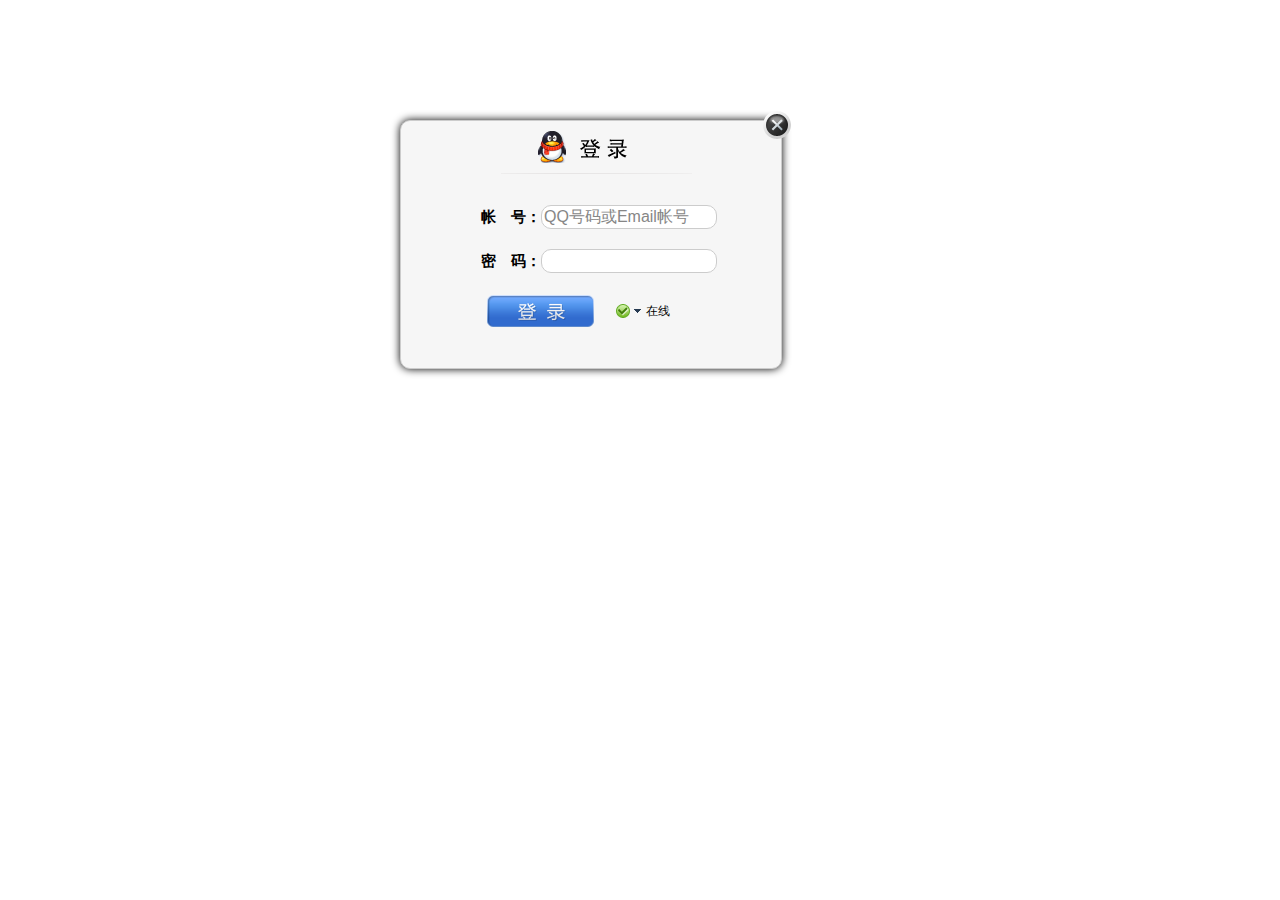
<file: QQ下拉菜单及拖动/index.html>
﻿<!DOCTYPE html>
<html xmlns="http://www.w3.org/1999/xhtml">
<head>
    <title>拖动</title>
    <link href="css/main.css" rel="stylesheet" />
    <script src="js/drag.js"></script>
</head>
<body>
    <div class="loginPanel" id="loginPanel">
         <div style="position: relative; z-index: 1;">
            <div class="ui_boxyClose" id="ui_boxyClose"></div>
        </div>
        <div class="login_logo_webqq"></div>
 

        <div class="inputs">
            <div class="sign-input"><span>帐　号：</span><span><input autocomplete="on" name="u" id="u" type="text" style="ime-mode: disabled" class="input01" tabindex="1" value="QQ号码或Email帐号" onFocus="if (value =='QQ号码或Email帐号'){value =''}" onBlur="if (value ==''){value='QQ号码或Email帐号';}" /></span></div>
            <div class="sign-input"><span>密　码：</span><span><input name="p" id="p" maxlength="16" type="password" class="input01" tabindex="2" /></span></div>
        </div>

        <div class="bottomDiv">
            <div class="btn" style="float: left"></div>
            <div>
                <div id="loginState" class="login-state-trigger login-state-trigger2 login-state" title="选择在线状态">
                    <div id="loginStateShow" class="login-state-show online">状态</div>
                    <div class="login-state-down">下</div>
                    <div class="login-state-txt" id="login2qq_state_txt">在线</div>
       <ul id="loginStatePanel" class="statePanel login-state" style="display: none">
        <li id="online" class="statePanel_li">
            <div class="stateSelect_icon online"></div>
            <div class="stateSelect_text">我在线上</div>
        </li>
        <li id="callme" class="statePanel_li">
            <div class="stateSelect_icon callme"></div>
            <div class="stateSelect_text">Q我吧</div>
        </li>
        <li id="away" class="statePanel_li">
            <div class="stateSelect_icon away"></div>
            <div class="stateSelect_text">离开</div>
        </li>
        <li id="busy" class="statePanel_li">
            <div class="stateSelect_icon busy"></div>
            <div class="stateSelect_text">忙碌</div>
        </li>
        <li id="silent" class="statePanel_li">
            <div class="stateSelect_icon silent"></div>
            <div class="stateSelect_text">请勿打扰</div>
        </li>
        <li id="hidden" class="statePanel_li">
            <div class="stateSelect_icon hidden"></div>
            <div class="stateSelect_text">隐身</div>
        </li>
    </ul>
                </div>

            </div>


        </div>

    </div>


</body>
</html>
</file>
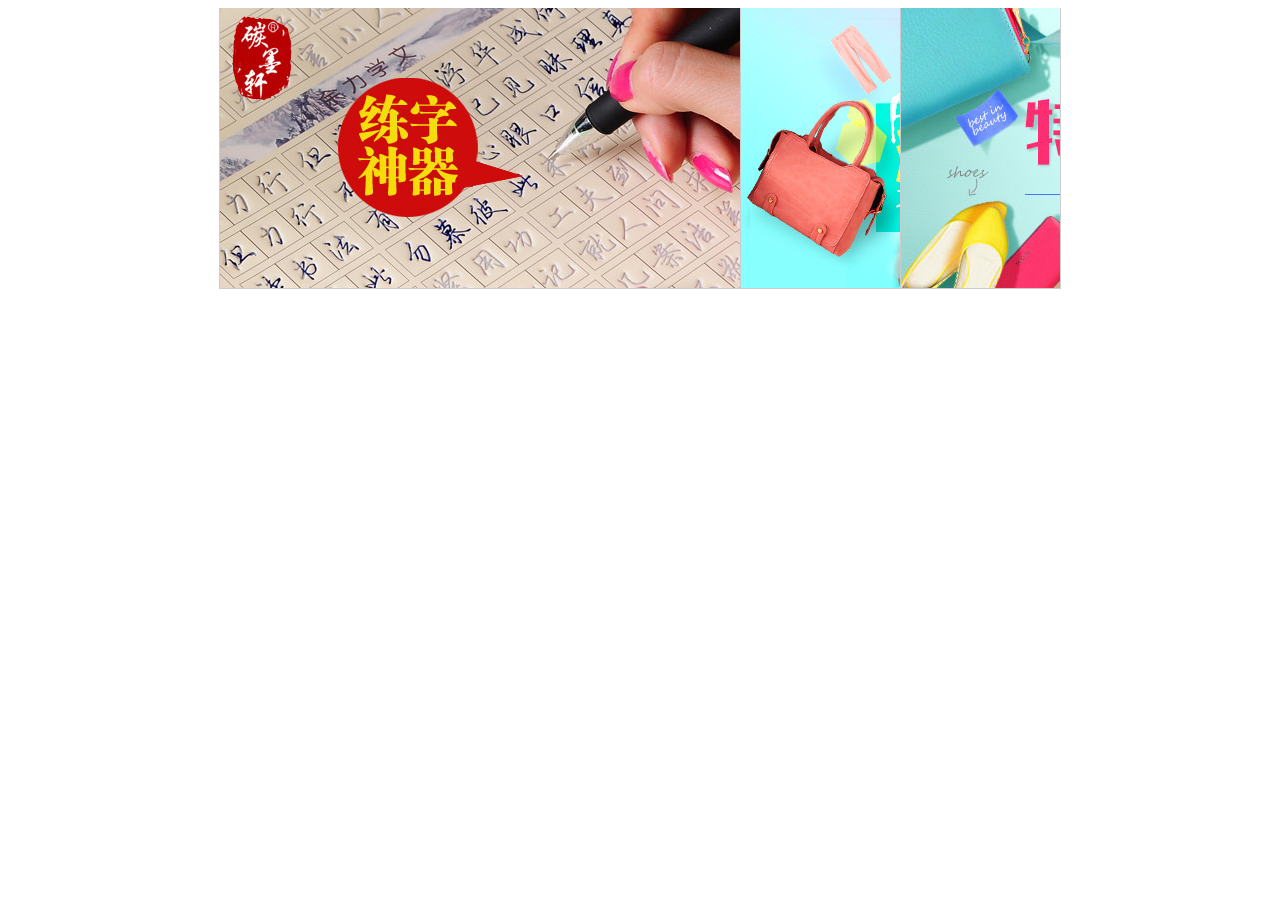
<file: slidingdoors/index.html>
<!doctype html>
<html>
	<head>
		<meta charset="UTF-8">
		<title>sliding doors</title>
		<link rel="stylesheet" type="text/css" href="styles/slidingdoors.css">
		<script type="text/javascript" src="scripts/slidingdoors.js"></script>
	</head>	
	<body>
		<div id="container">
			<img src="images/1.png" alt="练字神器" title="练字神器"/>
			<img src="images/2.png" alt="潮货汇集" title="潮货汇集"/>
			 
			<img src="images/4.png" alt="特卖市场" title="特卖市场"/>
		</div>
	</body>
</html>
</file>
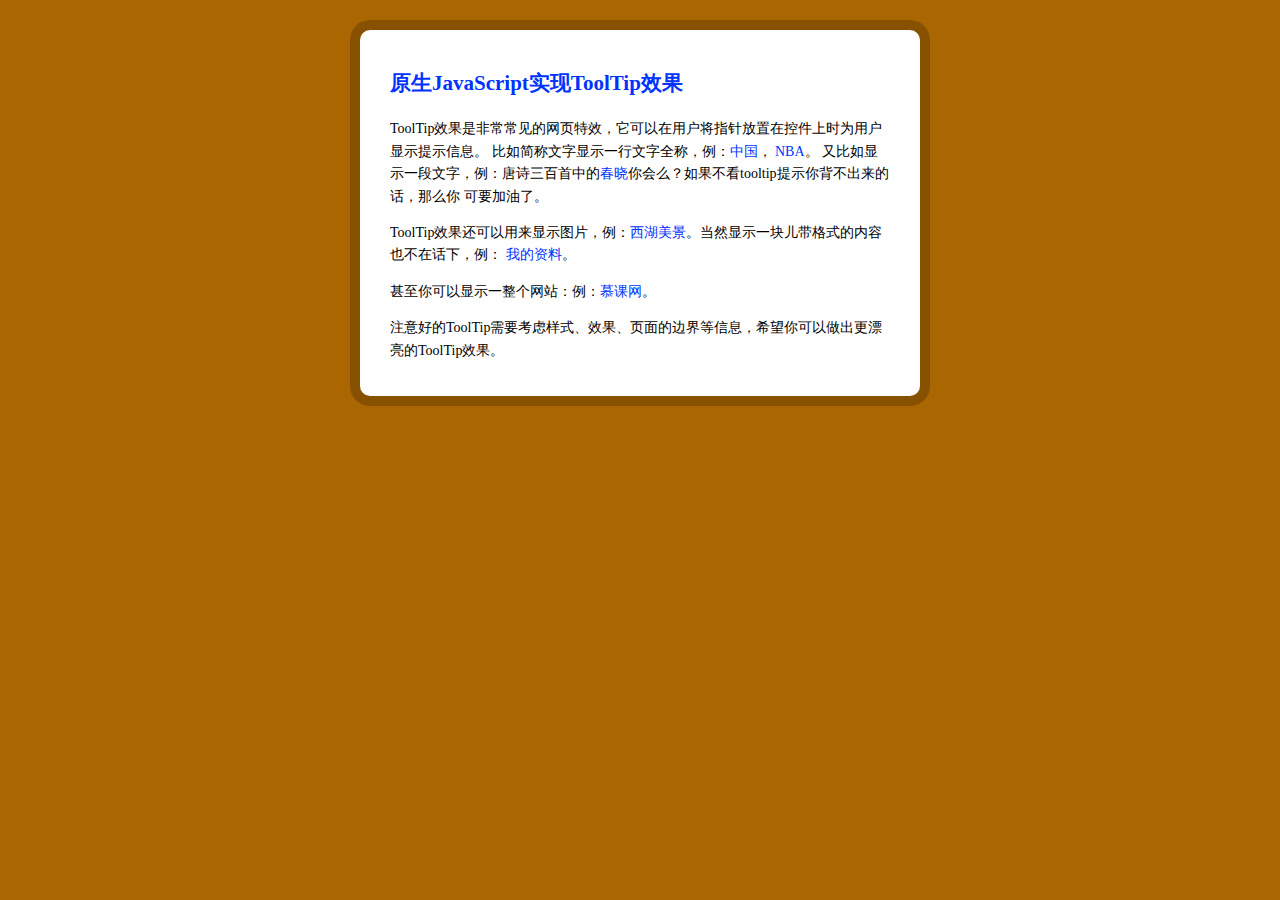
<file: toolTip/index.html>
<!doctype html>
<html>
	<head>
		<meta charset="utf-8">
		<title>toolTip</title>
	
		<style type="text/css">
			body{
				font-size: 14px;
				line-height: 1.6;
				background-color: #A60;
				font-family: "Microsoft Yahei","微软雅黑"

			}
			#demo{
				width:500px;
				margin:30px auto;
				padding: 20px 30px;
				background-color: #fff;
				position:relative;
				border-radius: 10px;
				-webkit-border-radius:10px;
				-moz-border-radius:10px;
				box-shadow: 0px 0px 0px 10px  rgba(0,0,0,0.2); 
				-webkit-box-shadow: 0px 0px 0px 10px  rgba(0,0,0,0.2);
				-moz-box-shadow: 0px 0px 0px 10px  rgba(0,0,0,0.2);

			}
			#demo h2{
				color: #03F;
			}
			#demo .tooltip{
				color:#03F;
				cursor: help;
			}
			.tooltip-box{
				display: block;
				background-color: #fff;
				font-size: 12px;
				line-height: 1.6;
				color: #333;
				padding: 20px;
				border:1px solid #66CCFF;
				border-radius: 5px;
				-webkit-border-radius:5px;
				-moz-border-radius:5px;	
				overflow: auto;	
			}
			
		</style>
	</head>

	<body>
		<div id="demo">
			<h2>原生JavaScript实现ToolTip效果</h2>
			<p>ToolTip效果是非常常见的网页特效，它可以在用户将指针放置在控件上时为用户显示提示信息。 比如简称文字显示一行文字全称，例：<a class="tooltip" id="tooltip1">中国</a>， <a class="tooltip" id="tooltip2">NBA</a>。 又比如显示一段文字，例：唐诗三百首中的<a class="tooltip" id="tooltip3">春晓</a>你会么？如果不看tooltip提示你背不出来的话，那么你 可要加油了。</p>
			 
			<p>ToolTip效果还可以用来显示图片，例：<a class="tooltip" id="tooltip4">西湖美景</a>。当然显示一块儿带格式的内容也不在话下，例： <a class="tooltip" id="tooltip5">我的资料</a>。</p>
			 
			<p>甚至你可以显示一整个网站：例：<a class="tooltip" id="tooltip6">慕课网</a>。</p>
			 
			<p>注意好的ToolTip需要考虑样式、效果、页面的边界等信息，希望你可以做出更漂亮的ToolTip效果。</p>
		</div>

		<script type="text/javascript">
			var toolTipBoxClass="tooltip-box";
			var demo=document.getElementById("demo");
			var isIE = navigator.userAgent.indexOf("MSIE")>-1;
			function addEvent(element,event,callbackFunction){
				if(element.addEventListener){
					element.addEventListener(event,callbackFunction,false);
				}else if(element.attachEvent) {
					element.attachEvent("on"+event,callbackFunction);
				}
			}
			

			function showTooltip(obj,id,html,width,height){
				//create <div id="" class="tooltip-box"></div>
				if(document.getElementById(id)==null){
					var toolTipBox;
					toolTipBox=document.createElement("div");
					toolTipBox.className=toolTipBoxClass;
					toolTipBox.id=id;
					toolTipBox.innerHTML=html;
					obj.appendChild(toolTipBox);
					toolTipBox.style.width=width?width+"px":"auto";
					toolTipBox.style.height=height?height+"px":"auto";

					if(!width && isIE){
						toolTipBox.style.width = toolTipBox.offsetWidth;
					}

					toolTipBox.style.position="absolute";
					toolTipBox.style.display = "block";

					var left=obj.offsetLeft;
					var bottom=obj.offsetBottom;
					//when toolTipBox exceed the right limit

					if(toolTipBox.offsetWidth+left>document.body.clientWidth){
						var demoLeft = demo.offsetLeft;
						left=document.body.clientWidth-toolTipBox.offsetWidth-demoLeft;
						if(left<0){
							left=0;
						}
					}

					toolTipBox.style.left=left+"px"; 
					toolTipBox.style.top=bottom+"px";

					addEvent(obj,'mouseleave',function(){
						setTimeout(function(){
							document.getElementById(id).style.display="none";
						},300);
					});

				}else{
					//show
					document.getElementById(id).style.display="block";
				}
			}

			addEvent(demo,"mouseover",function(e){
				var event = e || window.event;
				var target = event.target || event.srcElement;
				 
				if(target.className=="tooltip"){
					var _html;
					var _id;
					var _width=200;
					switch(target.id){
						case 'tooltip1':
							_html="中华人民共和国";
							_id="t1";
							break; 
						case 'tooltip2':
							_html="美国篮球职业联赛";
							_id="t2";
							break;
						case 'tooltip3':
							_html='<h2>春晓</h2><p>春眠不觉晓，</p><p>处处闻啼鸟。</p><p>夜来风雨声，</p><p>花落知多少。</p>';
							_id="t3";
							_width=100
							break;
						case 'tooltip4':
							_html='<img src="images/1.jpg" width="500" /> ';
							_id="t4";
							_width=520;
							break;
						case 'tooltip5':
							_html='<div id="mycard"><img src="images/2.jpg" alt=""/><p><strong>昵称一定要长</strong></p><p>我的简介我的简介</p></div>';
							_id="t5";
							_width=300;
							break;
						case 'tooltip6':
							_html='<iframe src="http://www.imooc.com/" width="480" height="300"></iframe>';
							_id="t6";
							_width=500;
							break;
					}
					showTooltip(target,_id,_html,_width);
				}
			});

		</script>
	</body>
</html>
</file>
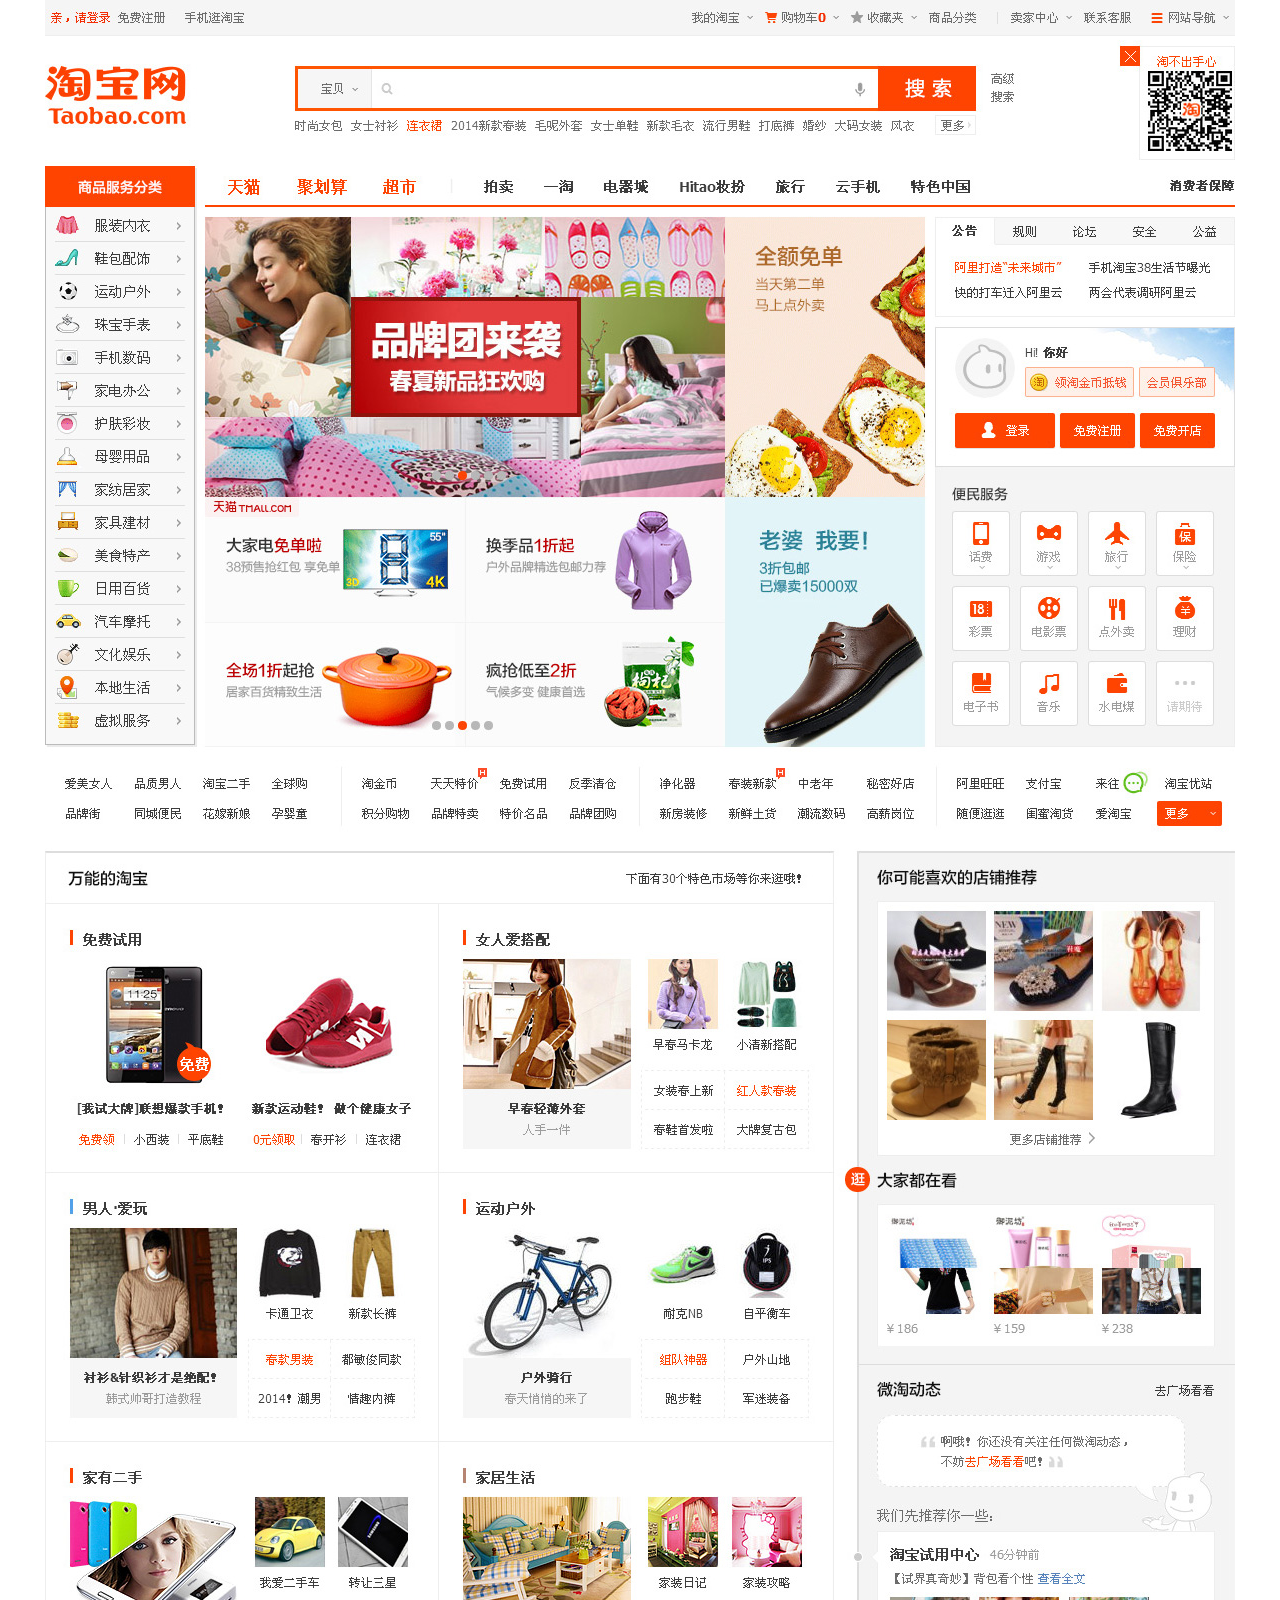
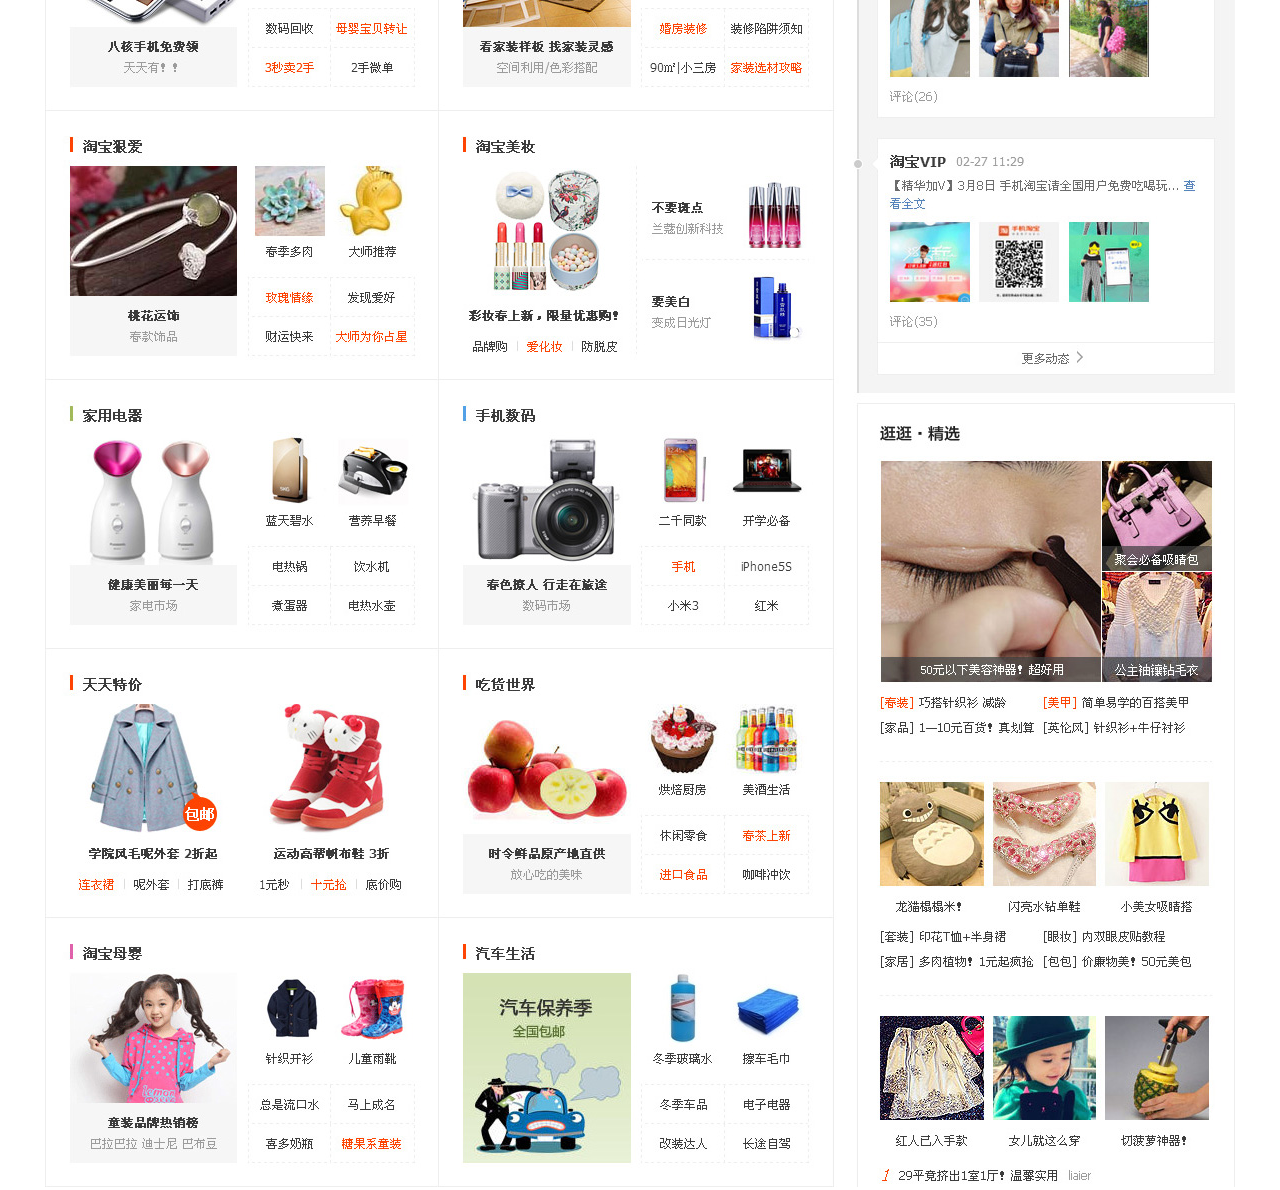
<file: 回到顶部按钮/index.html>
<!doctype html>
<html>
	<head>
		<meta charset="utf-8"/>
		<title>top scroll</title>
		<link rel="stylesheet" type="text/css" href="styles/reset.css"/>
		<link rel="stylesheet" type="text/css" href="styles/style.css"/>
		<script type="text/javascript" src="scripts/top.js"></script>
	</head> 
	<body>
		<div id="box">
			<img src="images/1.png" alt="taobao index">
		</div>
		<a href="javascript:;" id="btn" title="top"></a>
	</body>	
</html>
</file>
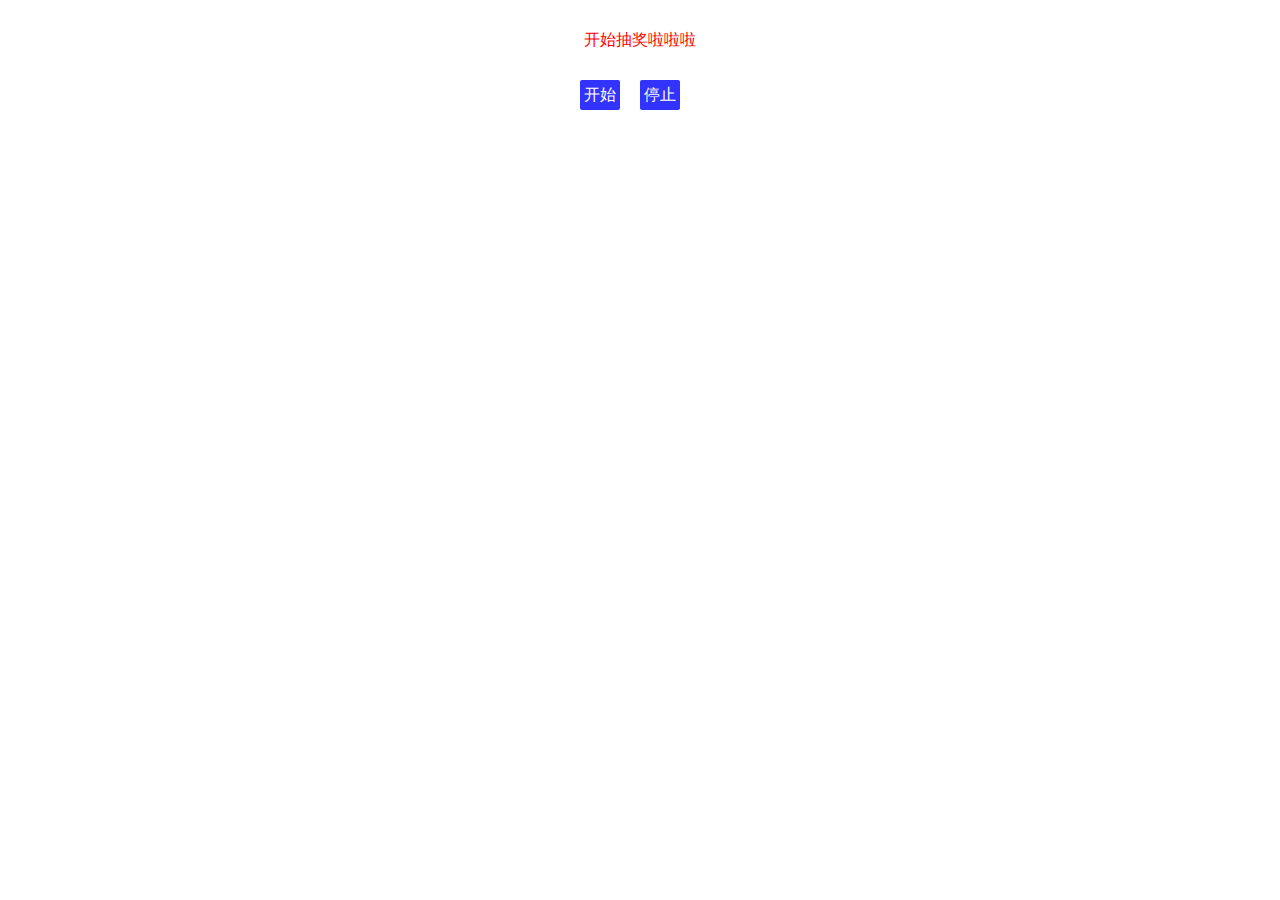
<file: 抽奖键盘鼠标事件/index.html>
<!DOCTYPE html>
<html>
<head>
	<meta charset="utf-8">
	<title>键盘事件</title>
	<link type="text/css" rel="stylesheet" href="css/style.css">
	<script type="text/javascript" src="js/script.js"></script>
</head>
<body>
<div id="container">
	<div id="content">开始抽奖啦啦啦</div>
	<div class="btn-group">
		<span id="play">开始</span>
		<span id="stop">停止</span>
	</div>
	

</div>
</body>
</html>
</file>
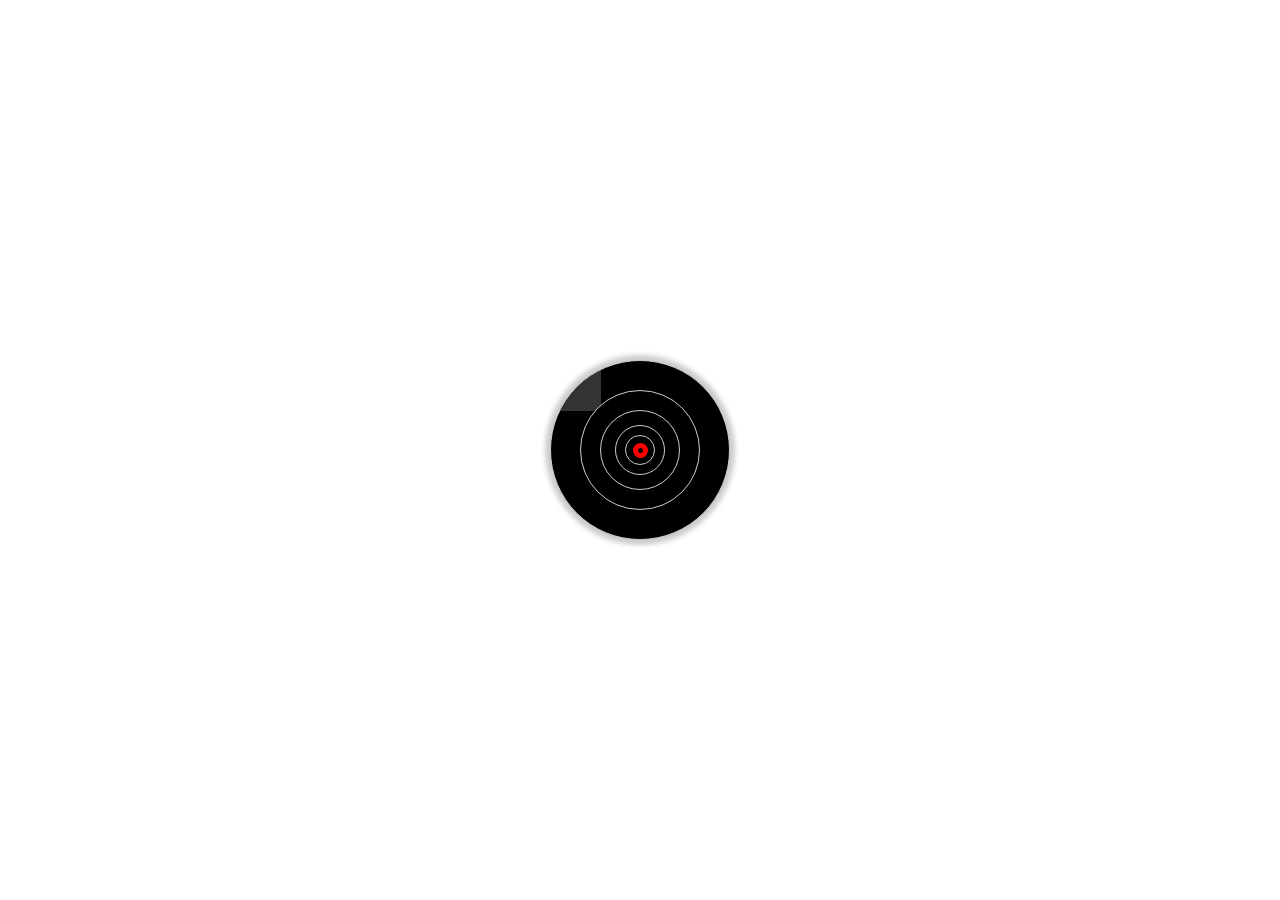
<file: 仿网易唱片.html>
<!DOCTYPE html>
<html>
<head>
    <meta charset="utf-8">
	<title>仿网易唱片</title>
	<style type="text/css">
		*{
			margin:0;
			padding:0;
		}
		html,body{
			width:100%;
			height:100%;
			overflow:hidden;
		}
		.circle{
			position:absolute;
			top:0;
			bottom:0;
			left:0;
			right:0;
			margin: auto;
			border-radius:50%;
			-webkit-animation:spin 2s linear infinite;
			border:1px solid #ccc;
			background:#000;
			overflow:hidden;
			box-sizing:border-box;
		}
		@keyframes spin{
			0%{-webkit-transform:rotate(0deg);}
			50%{-webkit-transform:rotate(180deg);}
			100%{-webkit-transform:rotate(360deg);}
		}
		.circle1{
			width:180px;
			height:180px;
			box-shadow:0 0 5px 5px #ccc;
		}
		.circle2{
			width:120px;
			height:120px;
		}
		.circle3{
			width:80px;
			height:80px;
		}
		.circle4{
			width:50px;
			height:50px;
		}
		.circle5{
			width:30px;
			height:30px;
		}
		.circle6{
			width:15px;
			height:15px;
			background:red;
			border:none;
		}
		.circle7{
			width:5px;
			height:5px;
			border:none;
		}
		.mask{
			width:50px;
			height:50px;
			background:#fff;
			opacity:0.2;
		}
	</style>
</head>
<body>
<div class="circle circle1">
	<div class="mask"></div>
</div>
<div class="circle circle2"></div>
<div class="circle circle3"></div>
<div class="circle circle4"></div>
<div class="circle circle5"></div>
<div class="circle circle6"></div>
<div class="circle circle7"></div>

</body>
</html>
</file>
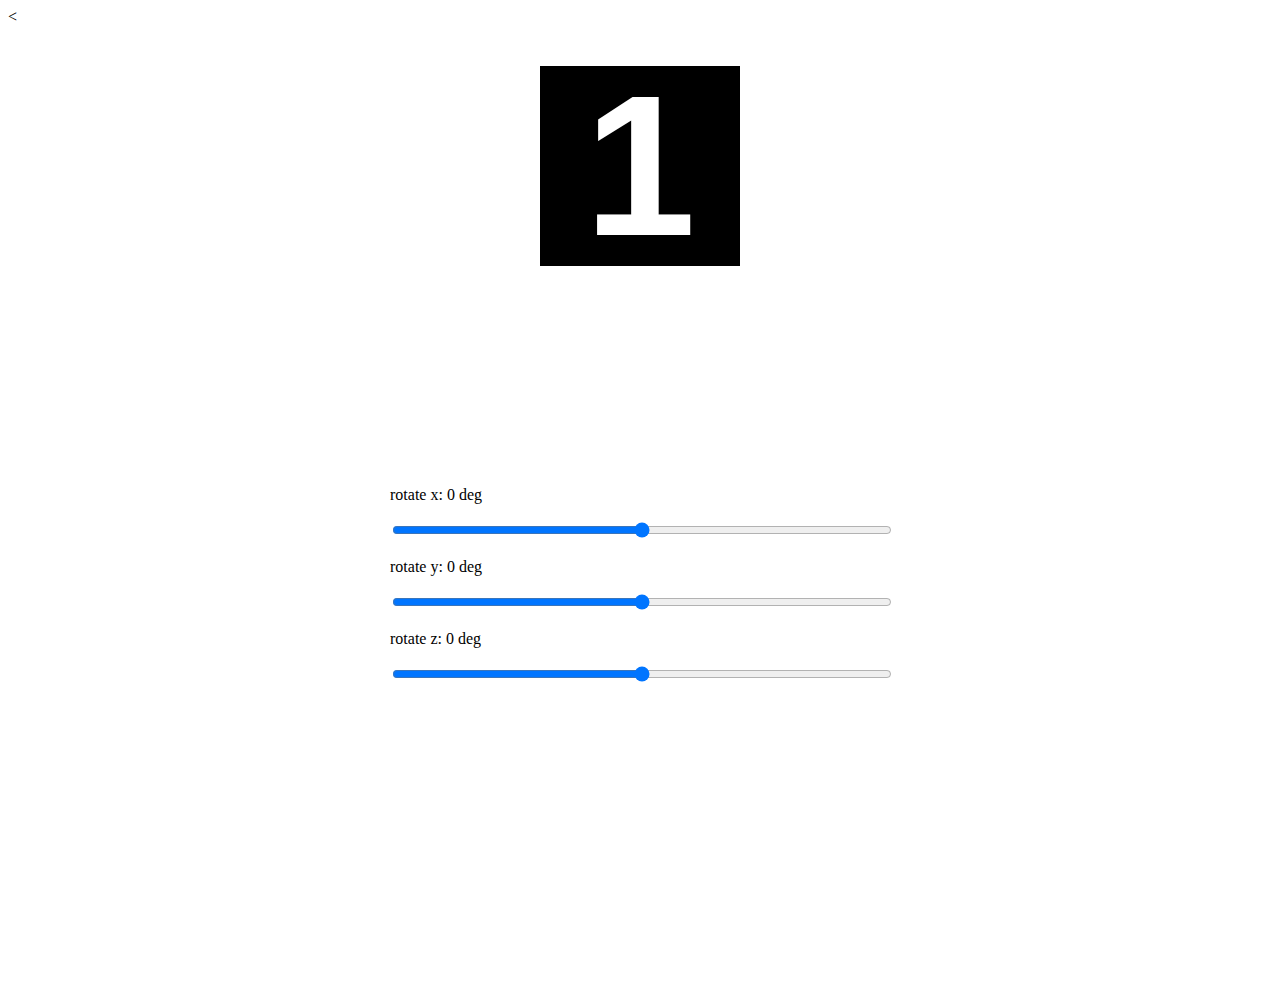
<file: css实现3d效果/正方体.html>
<!DOCTYPE html>
<html>
<head>
	<meta charset="utf-8">
	<title>可以转动的正方体</title>
	<style type="text/css">
		.container{
			-webkit-perspective:2000px;
			-webkit-perspective-origin:50% 50%;
		}
		#page-group{
			width:200px;
			height:200px;
			margin:20px auto;
			padding:20px;
			position:relative;
			-webkit-transform-style:preserve-3d; 	
		
		}
		.page{
			width:200px;
			height:200px;
			margin:0 auto;
			background:#000;
			color:#fff;
			text-align:center;
			font:bold 200px/200px Arial;
			position:absolute;

		}
		#page1{
			
		}
		#page2{
			
			-webkit-transform-origin:top;
			-webkit-transform:rotateX(-90deg);
		}
		#page3{
			-webkit-transform:translateZ(-200px); 
		}
		#page4{
			-webkit-transform-origin:bottom;
			-webkit-transform:rotateX(90deg);
		}
		#page5{
			-webkit-transform-origin:left;
			-webkit-transform:rotateY(90deg);
		}

		#page6{
			-webkit-transform-origin:right;
			-webkit-transform:rotateY(-90deg);
		}

		.console{
			width:500px;
			height:300px;
			margin:200px auto;
		}
		.range{
			width:100%;
		}
	</style>
</head>
<body>
<
	<div class="container">
	<div id="page-group">
		<div class="page" id="page1">1</div>
		<div class="page" id="page2">2</div>
		<div class="page" id="page3">3</div>
		<div class="page" id="page4">4</div>
		<div class="page" id="page5">5</div>
		<div class="page" id="page6">6</div>
		</div>
	</div>
	<div class="console">
	    <p>rotate x: <span  id="rotValX">0</span> deg</p>
		<input type="range" class="range" id="rotX" min="-360" max="360" defaultValue="0">
		<p>rotate y: <span  id="rotValY">0</span> deg</p>
		<input type="range" class="range" id="rotY" min="-360" max="360">
		<p>rotate z: <span  id="rotValZ">0</span> deg</p>
		<input type="range" class="range" id="rotZ" min="-360" max="360">
	</div>
	<script type="text/javascript">
		var rotX=document.getElementById("rotX");
		var rotY=document.getElementById("rotY");
		var rotZ=document.getElementById("rotZ");
		var rotValX=document.getElementById("rotValX");
		var rotValY=document.getElementById("rotValY");
		var rotValZ=document.getElementById("rotValZ");
		var pgroup=document.getElementById("page-group");
		rotX.onchange=function(){
			var x=rotX.value;
			rotValX.innerHTML=x;
			pgroup.style.webkitTransform="rotateX("+x+"deg)"
		}
		rotY.onchange=function(){
			var x=rotY.value;
			rotValY.innerHTML=x;
			pgroup.style.webkitTransform="rotateY("+x+"deg)"
		}
		rotZ.onchange=function(){
			var x=rotZ.value;
			rotValZ.innerHTML=x;
			pgroup.style.webkitTransform="rotateZ("+x+"deg)"
		}
	</script>
</body>
</html>
</file>
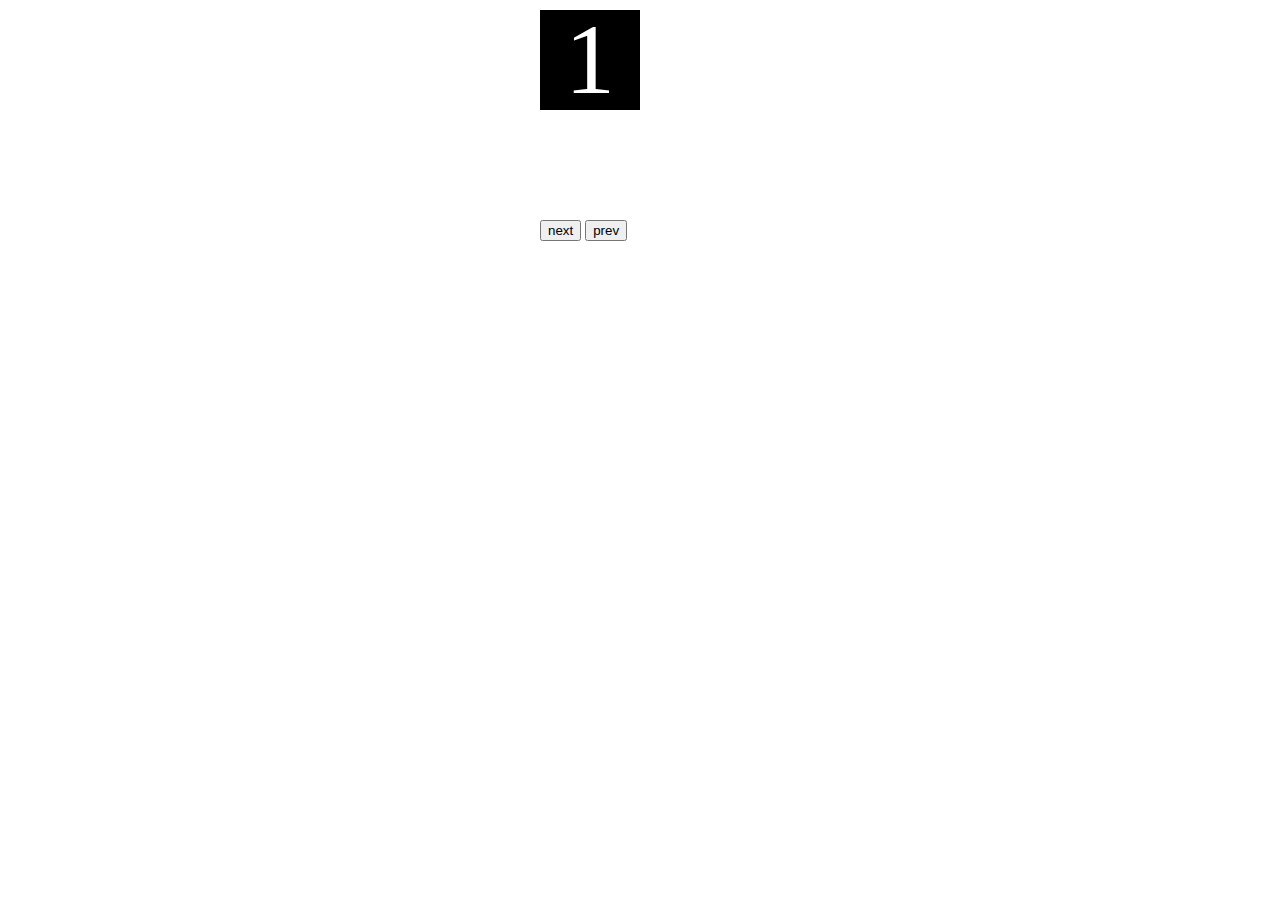
<file: css实现3d效果/正方体翻页.html>
<!DOCTYPE html>
<html>
<head>
	<meta charset="utf-8">
	<title>正方体翻页3D效果</title>
	<style type="text/css">
		.container{
			-webkit-perspective: 800px;
			-webkit-perspective-origin:50% 50%;
		}
		.page-group{
			width:200px;
			height:200px;/*设置width为100px的话page2.。。会有高度？？？*/
			margin:10px auto;
			position:relative;
			-webkit-transform-style:preserve-3d;
		}
		.page{
			width:100px;
			height:100px;
			background:#000;
			text-align:center;
			color:#fff;
			font-size:100px;
			line-height: 100px;
			position:absolute;
			-webkit-transform-origin:bottom;
			-webkit-transition:-webkit-transform 0.5s linear;
		}
		#page1{
			
		}
		#page2,#page3,#page4,#page5,#page6{
			-webkit-transform:rotateX(90deg);

		}
		.operation{
			width:200px;
			margin:0 auto;
		}
	</style>
</head>
<body>
	<div class="container">
		<div class="page-group">
			<div class="page" id="page1">1</div>
			<div class="page" id="page2">2</div>
			<div class="page" id="page3">3</div>
			<div class="page" id="page4">4</div>
			<div class="page" id="page5">5</div>
			<div class="page" id="page6">6</div>
		</div>
	</div>
	<div class="operation">
		<button id="next">next</button>
		<button id="prev">prev</button>
	</div>

	<script type="text/javascript">
		var curIndex=1;
		var next=document.getElementById("next");
		var prev=document.getElementById("prev");
		next.onclick=function(){
			if(curIndex==6){
				return;
			}
			var curElem=document.getElementById("page"+curIndex);
			curIndex++;
			var nextElem=document.getElementById("page"+curIndex);
			curElem.style.webkitTransform="rotateX(-90deg)";
			nextElem.style.webkitTransform="rotateX(0deg)";
			
		}
		prev.onclick=function(){
			if(curIndex==1){
				return;
			}
			var curElem=document.getElementById("page"+curIndex);
			curIndex--;
			var prevElem=document.getElementById("page"+curIndex);
			curElem.style.webkitTransform="rotateX(90deg)";
			prevElem.style.webkitTransform="rotateX(0deg)";
			
		}
	</script>
</body>
</html>
</file>
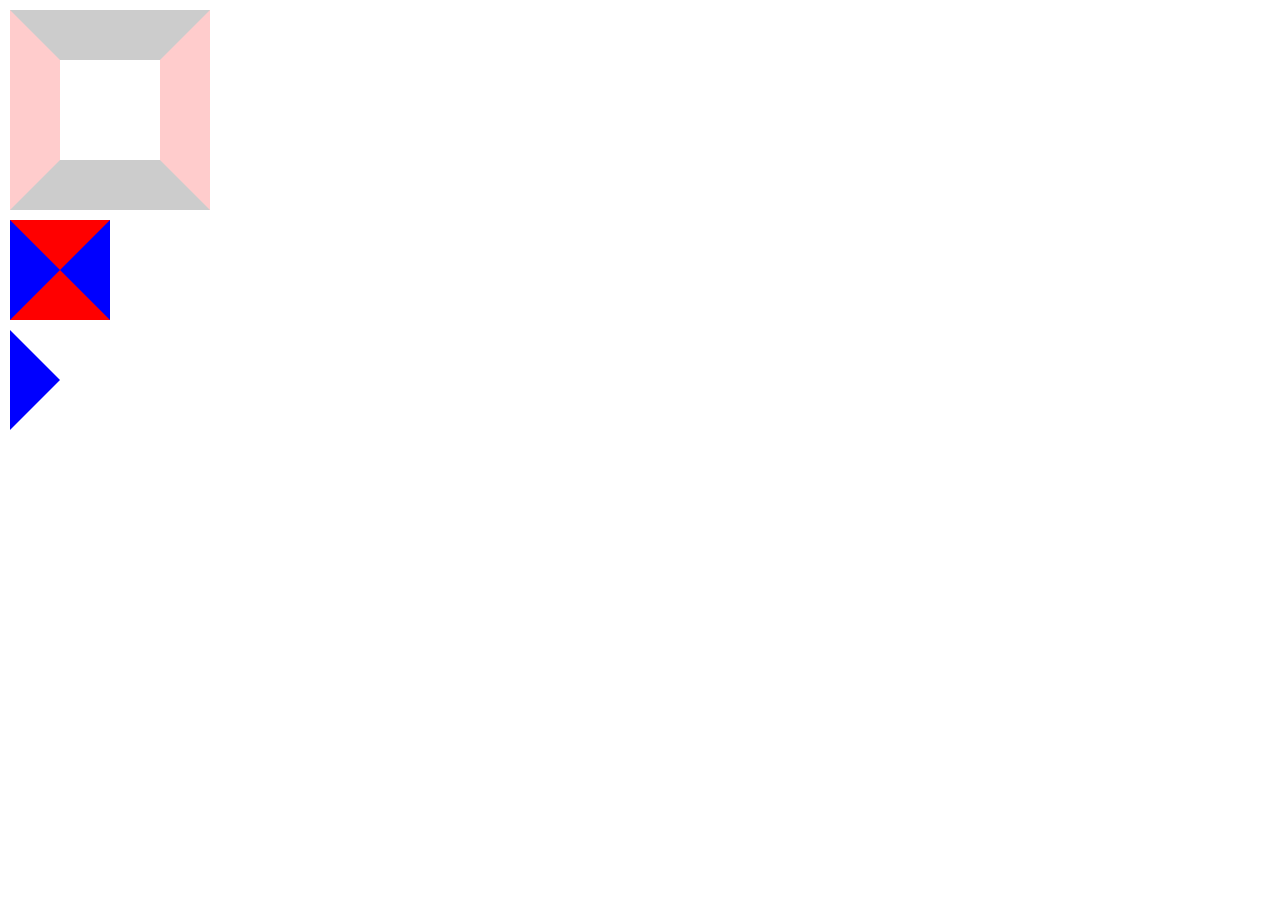
<file: 从psd到页面/angle_test.html>
<!DOCTYPE html>
<html>
<head>
	<meta charset="utf-8">
	<title>border绘制三角形</title> 
	<style type="text/css" >
		*{
			margin:0px;
			padding: 0px;
		}
		.container{
			position:relative;
			left:10px;
			top:10px;
		}
		.rect{
			width:100px;
			height:100px;
			border-left:50px solid #fcc;
			border-top:50px solid #ccc;
			border-right:50px solid #fcc;
			border-bottom:50px solid #ccc;
		}
		.rect-no-width{
			margin-top:10px;
			width:0px;
			height:0px;  
			border-left:50px solid blue;
			border-top:50px solid red;
			border-right:50px solid blue;
			border-bottom:50px solid red;
		}
		.angle{
			margin-top:10px;
			width:0;
			height:0;
			border-left:50px solid blue;
			border-top:50px solid transparent;
			border-right:50px solid transparent;
			border-bottom:50px solid transparent;
		}
	</style> 
</head>
<body>
<div class="container">
	<div class="rect"></div>
	<div class="rect-no-width"></div>
	<div class="angle"></div>
</div>
</body>
</html>
</file>
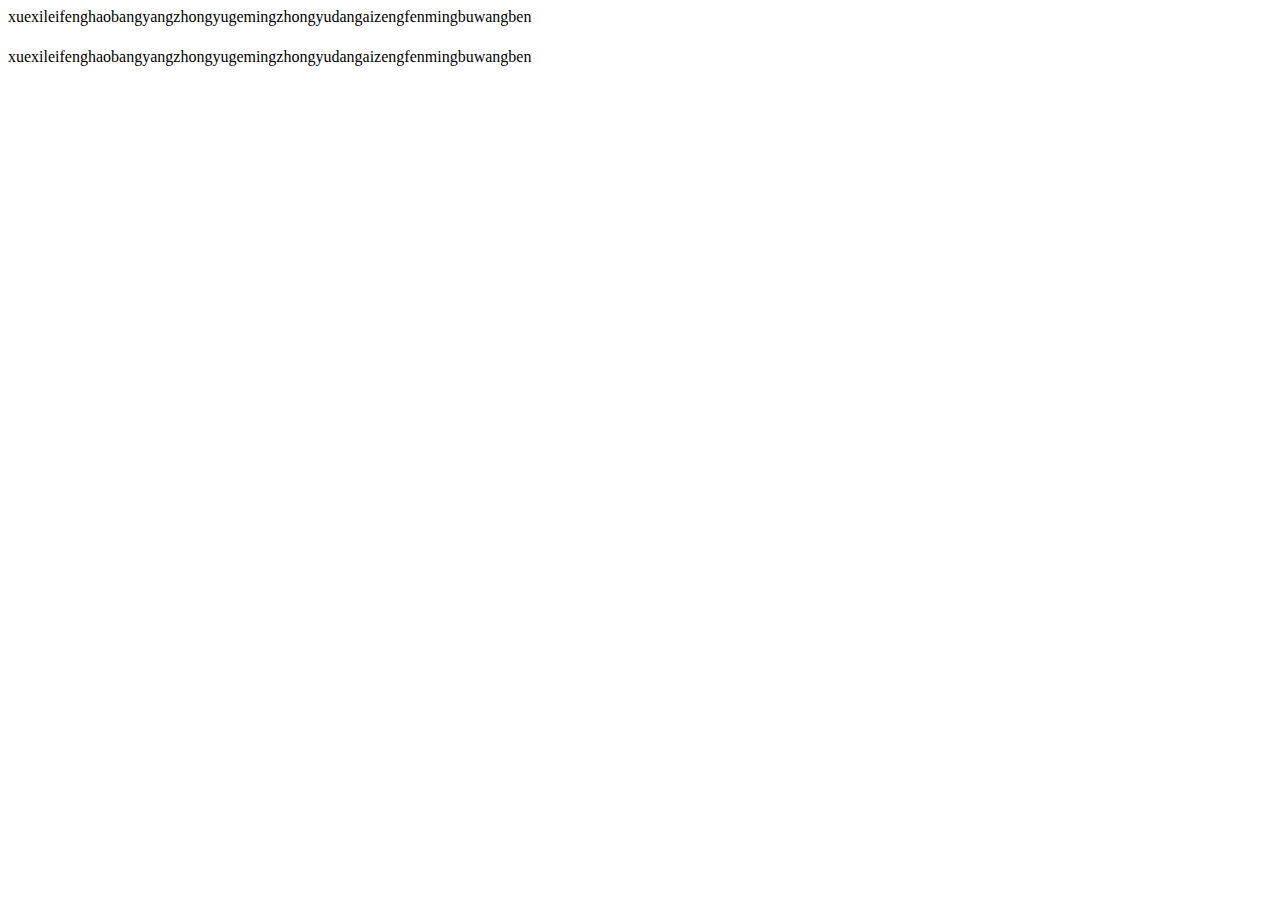
<file: 从psd到页面/ellipsis.html>
<!DOCTYPE html>
<html>
<head>
	<meta charset="utf-8">
	<title></title>
	<style type="text/css">
		p{
			margin:0;
			padding: 0;
		}
		.text_ellipsis{
			height:40px;
			text-overflow: ellipsis;
			overflow: hidden;/*去掉后会不显示*/
			white-space: nowrap;
		}
	</style>
</head>
<body>
	<p class="text_ellipsis">xuexileifenghaobangyangzhongyugemingzhongyudangaizengfenmingbuwangben</p>
	<div class="text_ellipsis">xuexileifenghaobangyangzhongyugemingzhongyudangaizengfenmingbuwangben</div>
</body>
</html>
</file>
<file: QQ下拉菜单及拖动/css/main.css>
﻿  .loginPanel {
            width: 380px;
            height: 247px;
            left: 400px;
            top: 120px;
            position: absolute;
            border: 1px solid #ccc;
            background: #f6f6f6;
            -moz-border-radius: 10px;
            -webkit-border-radius: 10px;
            border-radius: 10px;
            -moz-box-shadow: 0 0 8px #000;
            -webkit-box-shadow: 0 0 8px #000;
            box-shadow: 0 0 8px #000;
        }


        .login_logo_webqq {
            background: url('../images/login_window_logo.png') no-repeat -210px -0px;
            margin-left: 100px;
            margin-top: 10px;
            width: 200px;
            height: 44px;
            cursor: move;
        }


        .inputs {
            font: bold 15px arial;
            margin-left: 80px;
            margin-top: 30px;
        }

            .inputs .sign-input {
                padding-bottom: 20px;
            }

                .inputs .sign-input input {
                    width: 170px;
                    border: 1px #ccc solid;
                    color: #868686;
                    font-size: 16px;
                    padding: 2px;
                    -moz-border-radius: 10px;
                    -webkit-border-radius: 10px;
                    -khtml-border-radius: 10px;
                    -border-radius: 10px;
                    outline: none;
                }

        .btn {
            background: url("../images/login_btn.png") no-repeat -111px 0;
            width: 111px;
            height: 36px;
            border: 0;
            text-align: center;
            line-height: 20px;
            color: #0C4E7C;
            cursor: pointer;
            margin-left: 14px;
        }


        .login-state-trigger {
            cursor: pointer;
            display: block;
            float: left;
            height: 16px;
            overflow: hidden;
            width: 120px;
            margin: 4px 0 0 0;
        }

        .login-state-trigger2 {
            margin: 10px 0 0 20px;
        }

        .login-state-down {
            background: url("../images/ptlogin.png") no-repeat scroll 0 -22px transparent;
            float: left;
            height: 6px;
            margin-top: 5px;
            overflow: hidden;
            text-indent: -999em;
            width: 7px;
        }

        .login-state-show {
            float: left;
            height: 14px;
            overflow: hidden;
            text-indent: -999em;
            width: 14px;
            margin: 1px 4px 0 0;
        }

        .login-state-txt {
            float: left;
            margin-left: 5px;
            font-size: 12px;
            >line-height:18px!important;
        }

        .login-state .callme {
            background: url("../images/ptlogin.png") -72px 0 no-repeat;
        }

        .login-state .online {
            background: url("../images/ptlogin.png") 0 0 no-repeat;
        }

        .login-state .away {
            background: url("../images/ptlogin.png") -18px 0 no-repeat;
        }

        .login-state .busy {
            background: url("../images/ptlogin.png") -36px 0 no-repeat;
        }

        .login-state .silent {
            background: url("../images/ptlogin.png") -108px 0 no-repeat;
        }

        .login-state .hidden {
            background: url("../images/ptlogin.png") -54px 0 no-repeat;
        }

        .statePanel {
            display: none;
            position: absolute;
            right: 68px;
            top: 193px;
            z-index: 10;
            margin: 0;
            border-width: 1px;
            border-style: solid;
            border-color: #ccc #6a6a6a #666 #cdcdcd;
            padding: 0;
            width: 100px;
            height: 133px;
            overflow: hidden;
            background: white;
            font-size: 12px;
            line-height: 1.5;
        }

            .statePanel .statePanel_li {
                display: block;
                float: left;
                margin: 0;
                padding: 3px 0;
                width: 100px;
                height: 16px;
                line-height: 16px;
                overflow: hidden;
                zoom: 1;
                cursor: pointer;
            }

        .stateSelect_icon {
            float: left;
            margin: 2px 0 0 5px;
            width: 14px;
            height: 14px;
            overflow: hidden;
        }

        .stateSelect_text {
            margin: 0 0 0 22px;
        }

        .bottomDiv {
            margin-left: 70px;
        }

        .ui_boxyClose{width:28px;height:28px;position:absolute;top:-10px;right:-10px;cursor:pointer;background:url('../images/boxy_btn.png') no-repeat;z-index:1}.ie6_0 .ui_boxyClose{background:0;filter:progid:DXImageTransform.Microsoft.AlphaImageLoader(src='boxy_btn.png',sizingMethod='scale')}
</file>
<file: slidingdoors/styles/slidingdoors.css>
#container {
	height: 280px;
	margin:0 auto;
	border-right: 1px solid #ccc;
	border-bottom: 1px solid #ccc;
	overflow: hidden;
	position: relative;
}

#container img{
	position: absolute;
	display: block;
	left: 0px;
	border-left: 1px solid #ccc;
}
</file>
<file: 回到顶部按钮/styles/style.css>
#box{
	width:1190px;
	margin:0 auto;
}

#btn{
	width:40px;
	height: 40px;
	display: none;
	position:fixed;
	left:50%;
	bottom:30px;
	margin-left: 600px;  
	background: url(../images/2.png) no-repeat 0 0;
}

#btn:hover{
	background: url(../images/2.png) no-repeat 0 -40px;
}
</file>
<file: 抽奖键盘鼠标事件/css/style.css>
#container{
	width:180px;
	height:80px;
	margin:30px auto;
}

#content{
	width:160px;
	height:20px;
	margin:0 auto;
	text-align: center;
	color:red;
}

.btn-group{
	width:160px;
	height:20px;
	margin:30px auto;
	padding-left:30px;
}

.btn-group span{
	display: block;
	float: left;
	width:40px;
	height:30px;
	background: #33f;
	margin-right:20px;
	border-radius: 2px;
	color:#fff; 
	font-family: "微软雅黑";
	line-height: 30px;
	text-align:center;
	cursor: pointer;
}
</file>
